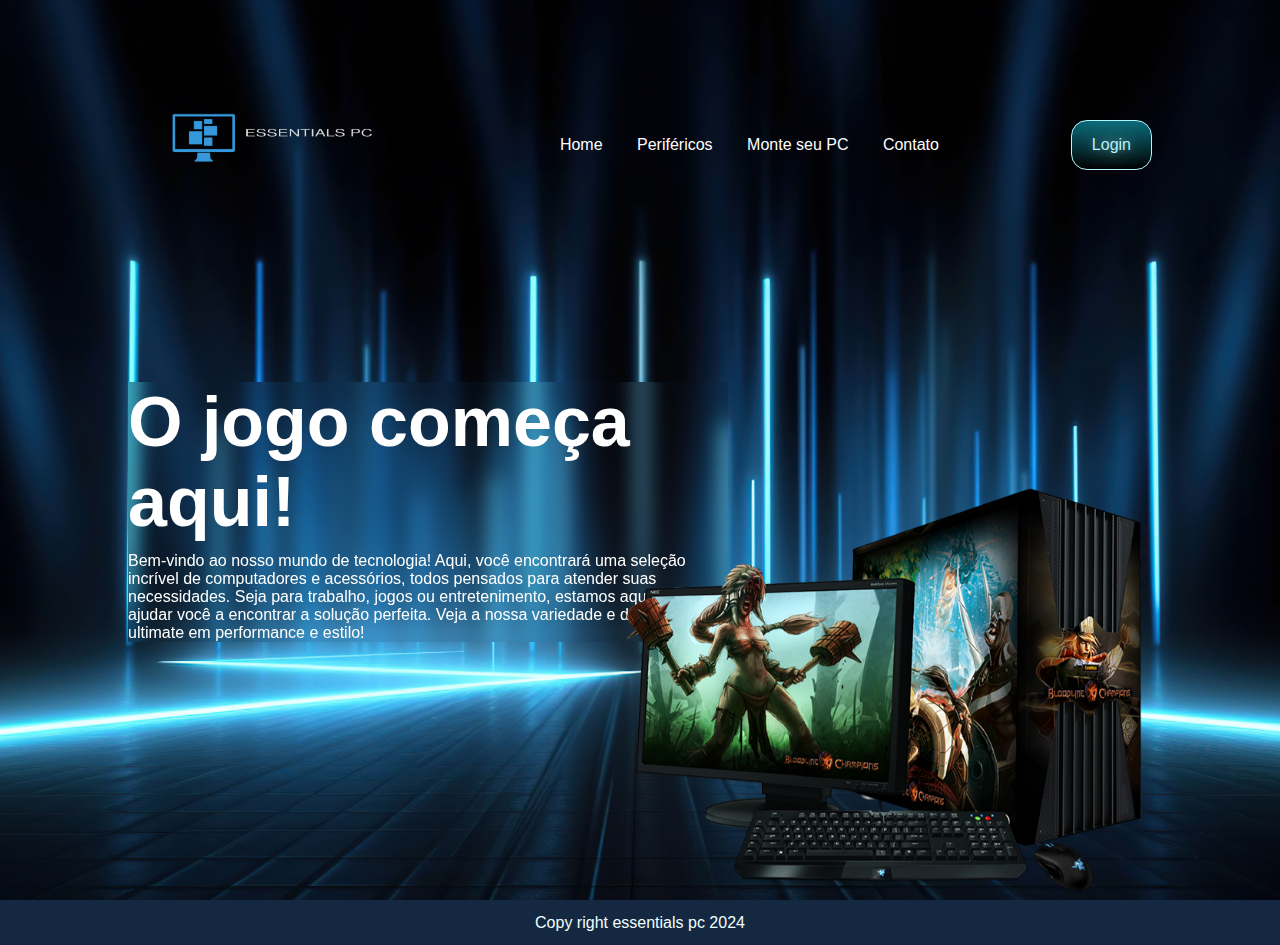
<file: index.html>
<!DOCTYPE html>
<html lang="en">
<head>
    <meta charset="UTF-8">
    <meta name="viewport" content="width=device-width, initial-scale=1.0">
    <title>Essentials PC</title>
    <link rel="stylesheet" href="style.css">
    <link rel="preconnect" href="https://fonts.googleapis.com">
<link rel="preconnect" href="https://fonts.gstatic.com" crossorigin>
<link href="https://fonts.googleapis.com/css2?family=Roboto:ital,wght@0,100;0,300;0,400;0,500;0,700;0,900;1,100;1,300;1,400;1,500;1,700;1,900&display=swap" rel="stylesheet">
<style>
    *{
        margin: 0;
        padding: 0;
    
    }
  

    
    footer{
        background: #142841;
        display: flex;
        justify-content: center;
        align-items: center;
        height: 5vh;
        position: absolute;
        width: 100%;
        color: azure;
    }



</style>
</head>
<body>
    <header></header>
    
    <div class="hero">
        
        <nav>
            <img src="./logo.svg" class="logo" width="250" height="250">  
            
            <ul class="navlist">
                <li><a href="#">Home</a></li>
                <li><a href="perfifericos.html">Periféricos</a></li>
                <li><a href="pc.html">Monte seu PC</a></li>
                <li><a href="contato.html">Contato</a></li> 
                
                       

            </ul>
           
            <div>
           
                <a  class="neon-btn" href="https://brunon10.github.io/primeiro-site/" target="_blank">Login</a>
                
            </div>
        </nav>
        <div class="content">
            <h1>O jogo começa aqui!</h1>
            <p>
                Bem-vindo ao nosso mundo de tecnologia! Aqui, você encontrará uma seleção incrível de computadores e acessórios, todos pensados para atender suas necessidades. Seja para trabalho, jogos ou entretenimento, estamos aqui para ajudar você a encontrar a solução perfeita. Veja a nossa variedade e descubra o ultimate em performance e estilo!</p>
        </div>
        </div>
    </div>
    <img src="./pc1.png" class="feature-img">
    <footer>Copy right essentials pc 2024</footer>
    
</body>
</html>
</file>
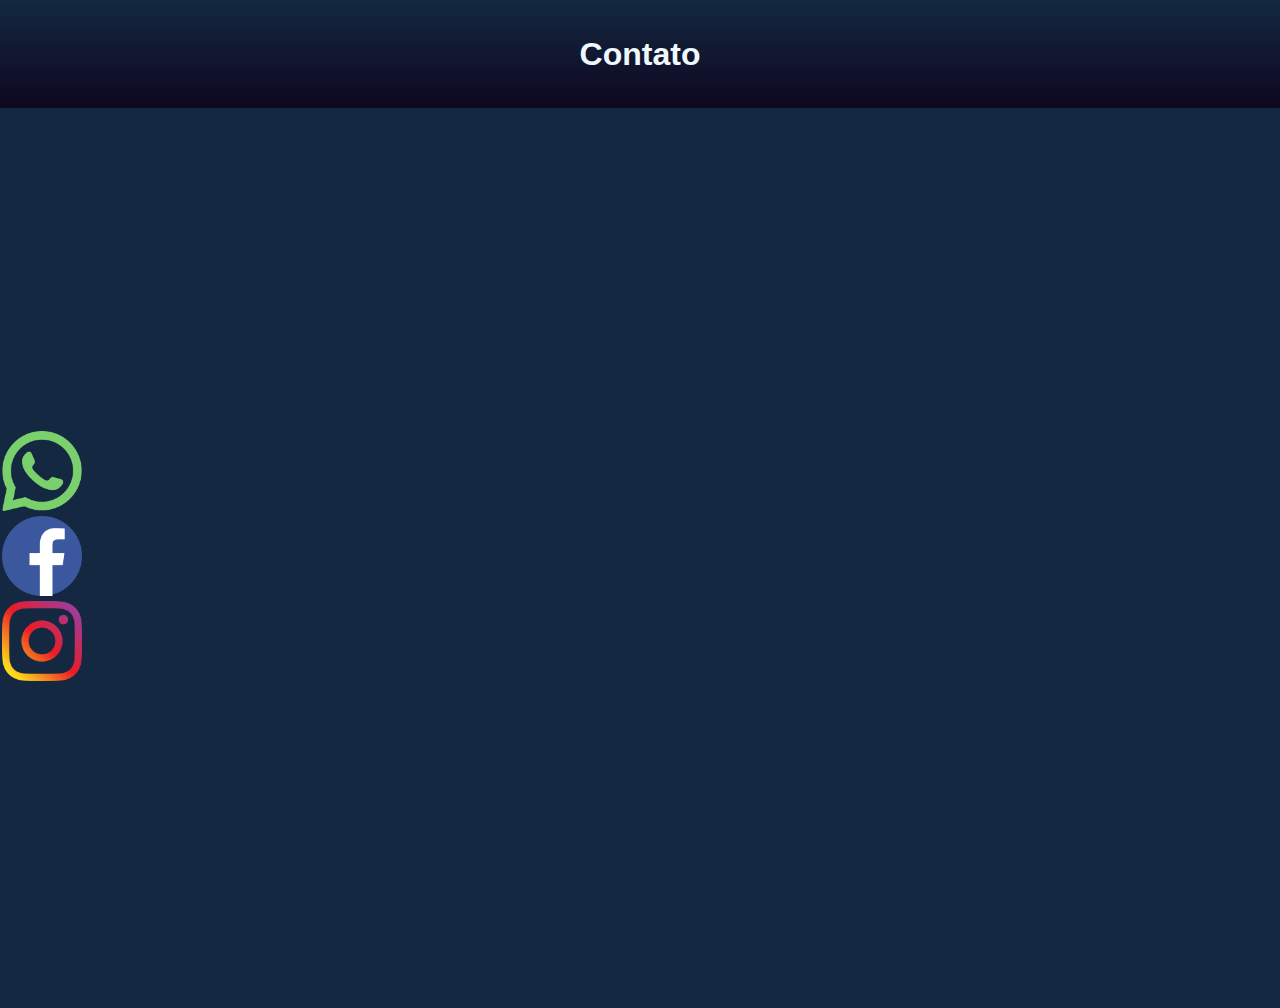
<file: contato.html>
<!DOCTYPE html>
<html lang="en">
<head>
    <meta charset="UTF-8">
    <meta name="viewport" content="width=device-width, initial-scale=1.0">
    <title>Contato</title>
    <link href='https://unpkg.com/boxicons@2.1.4/css/boxicons.min.css' rel='stylesheet'>
    <style>
        *{
            margin: 0;
            padding: 0;

        }

        body{
            font-family: 'Poppins', sans-serif;
            background-color: #142841;
        }
       
     

        header{
            background: cadetblue;
            color: aliceblue;
        }

        header,
        footer{
            display: flex;
            justify-content: center;
            align-items: center;
            height: 12vh;
            background: linear-gradient(#142841, rgb(14, 7, 32));
          
            
        }
        main{
            height: 100vh;
            display: flex;
            flex-direction: flex;
            justify-content: space;
            align-items: center;

        }

        .item {
            width: flex;
            height: auto;
            border-radius: .25em;
            margin: 1px;
            border-radius: 5px;
            justify-content: center;
           
           
        }
        .image{
            width: 80px;
            height: auto;
            
        }
        
        
        
     
    </style>
</head>
<body>
    
    <header><h1>Contato<h1></header>
    <main>
       
        <div class="item">
           
            <div class="item"><img src="./zap.png" alt="" class="image"></div>
            <h1></h1>
            <div class="item"><img src="./face.png" alt="" class="image"></div>
            <div class="item"><img src="./inst.png" alt="" class="image"></div>
        </div>
    </main>
    
    


    
    
</body>
</html>
</file>
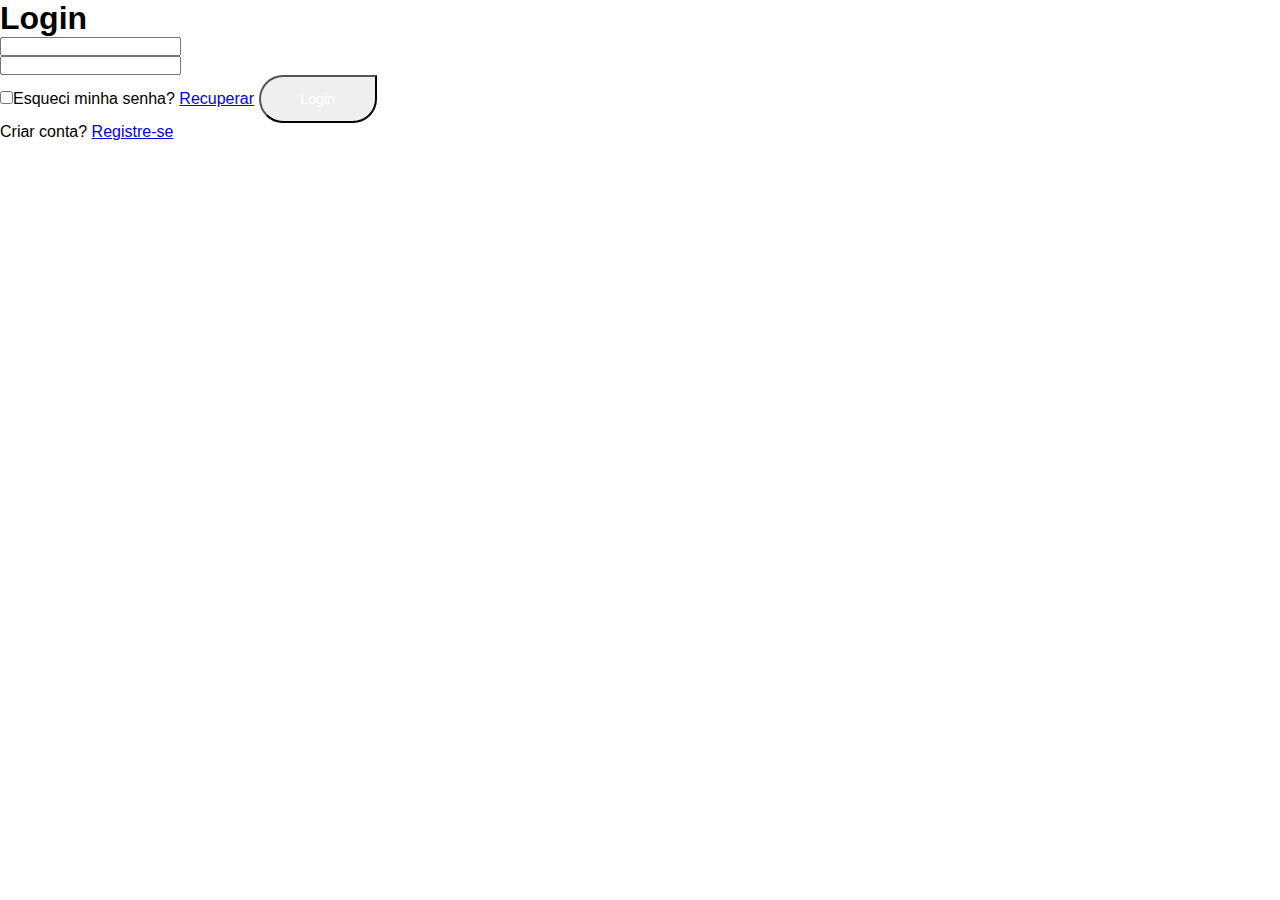
<file: login.html>
<!DOCTYPE html>
<html lang="en">
<head>
    <meta charset="UTF-8">
    <meta name="viewport" content="width=device-width, initial-scale=1.0">
    <title>Login</title>
    <link rel="stylesheet" href="style.css">
</head>
<body>
    <div class="wrapper">
        <form action="">
            <h1>Login</h1>
            <div class="input-box">
                <input type="text" placenolder="Nome do Usuário"
                required>
            </div>
             <div class="input-box">
                <input type="Senha" placenolder="Senha"
                required>
            </div>
            <div></div>
            <label><input type='checkbox'>Esqueci minha senha?</label>
            <a href="#">Recuperar</a>
            <button type="submit" class="btn">Login</button>
            <div class="Link de registro"></div>
            <p>Criar conta? <a href="#">Registre-se</a></p>
        </form>
    </div>
    
</body>
</html>
</file>
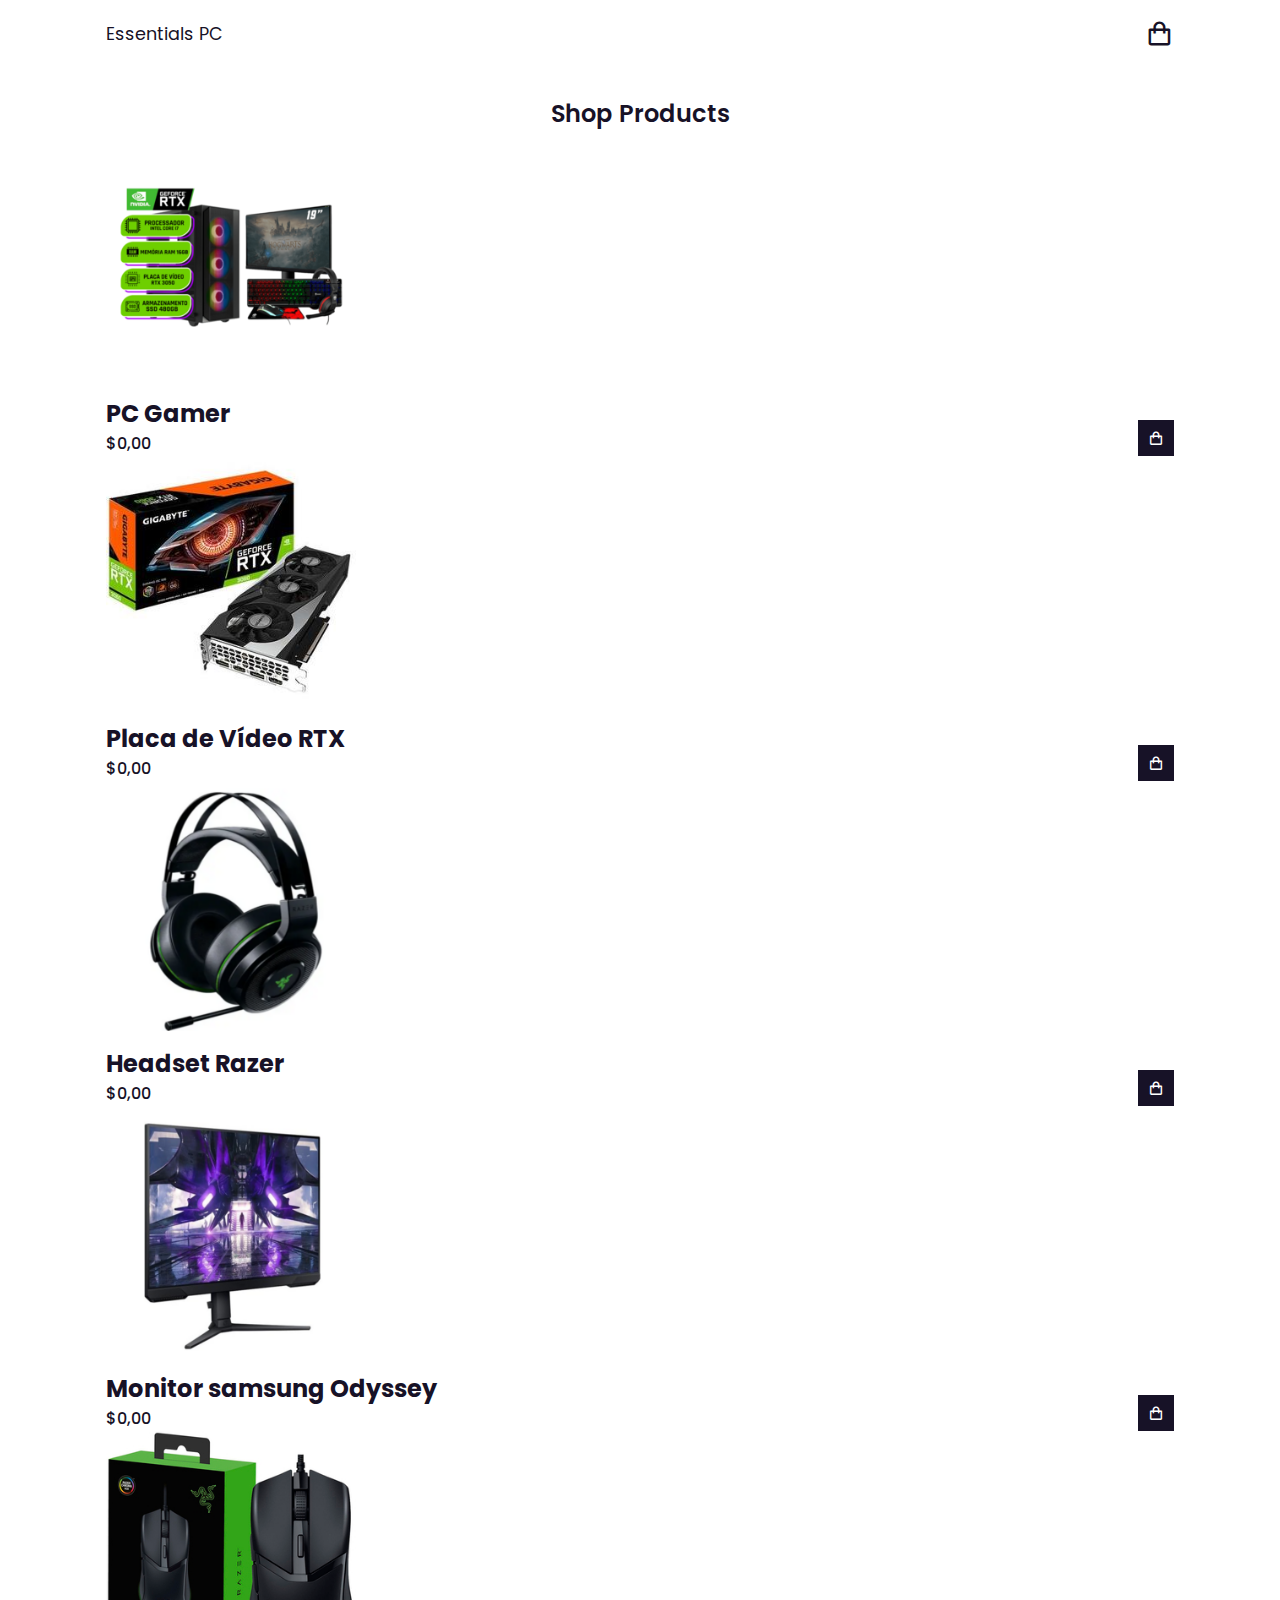
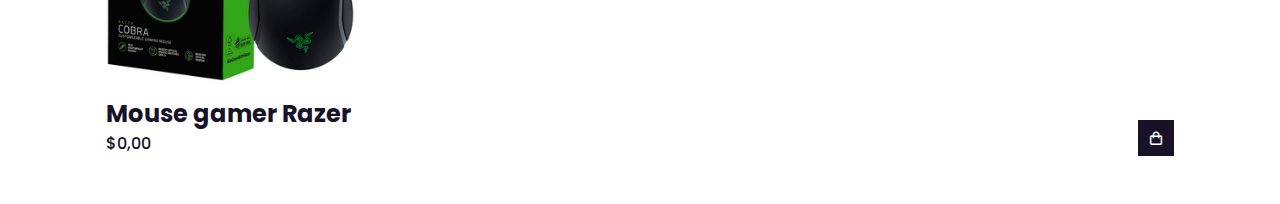
<file: pc.html>
<!DOCTYPE html>
<html lang="en">
<head>
    <meta charset="UTF-8">
    <meta name="viewport" content="width=device-width, initial-scale=1.0">
    <title>monte seu pc</title>
    <link rel="stylesheet" href="style2.css">

    <link href='https://unpkg.com/boxicons@2.1.4/css/boxicons.min.css' rel='stylesheet'>
</head>
<body>
    <header>
        <div class="nav container">
            <a href="#" class="logo">Essentials PC</a>

            <i class="bx bx-shopping-bag" id="cart-icon"></i>

        </div>
    </header>
    <section class="shop container">
        <h2 class="section-title">Shop Products</h2>
        <div class="shop-content">

        </div>
        <div class="product-box">
            <img src=./img1.png alt="" class="product-img">
            <h2 class="product-title">PC Gamer</h2>
            <span class="price">$0,00</span>
            <i class="bx bx-shopping-bag add-cart"></i>
        </div>
        <div class="product-box">
            <img src=./img2.jpg alt="" class="product-img">
            <h2 class="product-title">Placa de Vídeo RTX </h2>
            <span class="price">$0,00</span>
            <i class="bx bx-shopping-bag add-cart"></i>
        </div>

        <div class="product-box">
            <img src=./img3.png alt="" class="product-img">
            <h2 class="product-title">Headset Razer</h2>
            <span class="price">$0,00</span>
            <i class="bx bx-shopping-bag add-cart"></i>
        </div>

        <div class="product-box">
            <img src=./img5.png alt="" class="product-img">
            <h2 class="product-title">Monitor samsung Odyssey </h2>
            <span class="price">$0,00</span>
            <i class="bx bx-shopping-bag add-cart"></i>
        </div>

        <div class="product-box">
            <img src=./img4.jpg alt="" class="product-img">
            <h2 class="product-title">Mouse gamer Razer</h2>
            <span class="price">$0,00</span>
            <i class="bx bx-shopping-bag add-cart"></i>
        </div>


    </section>
</body>
</html>
</file>
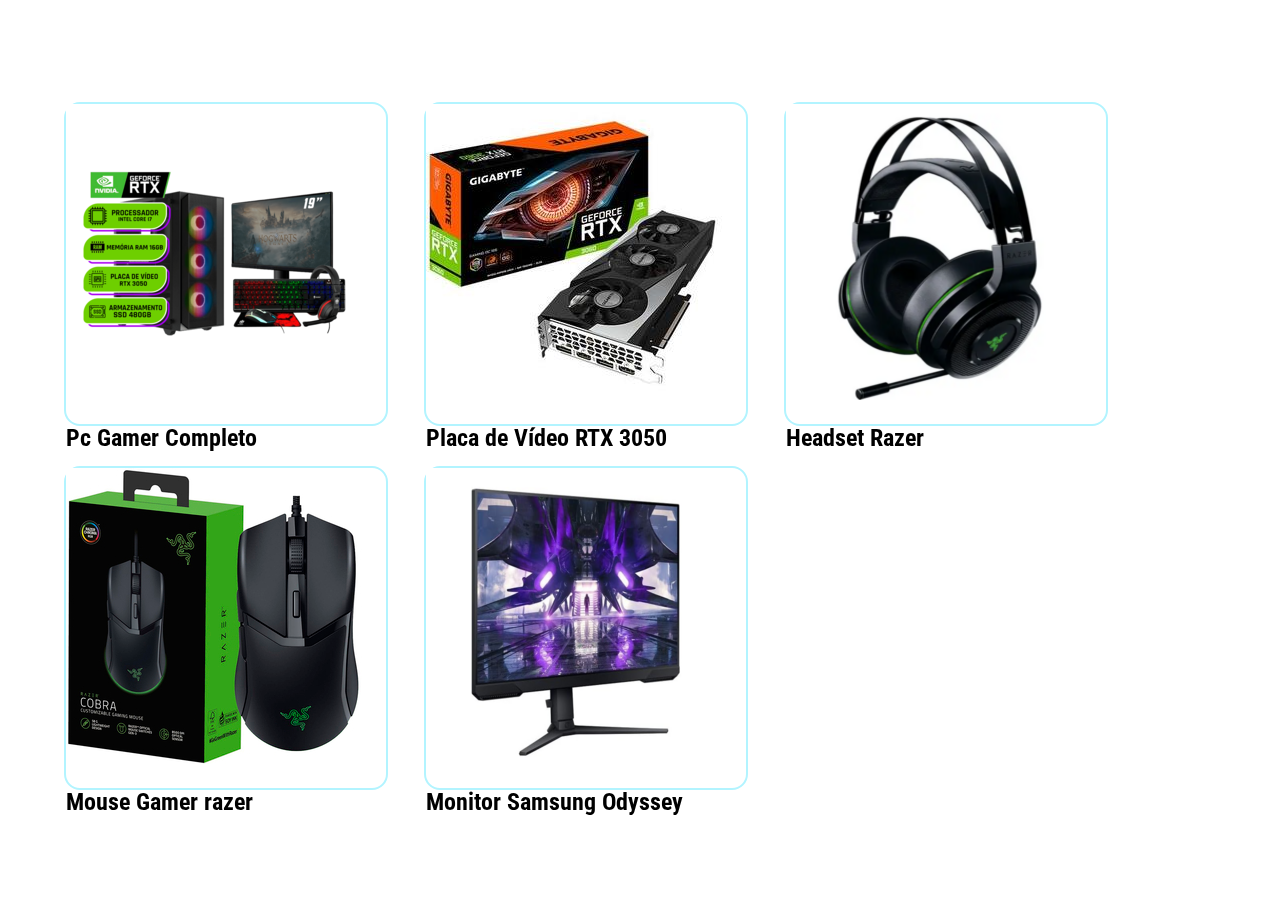
<file: perfifericos.html>
<!DOCTYPE html>
<html lang="en">
<head>
    <meta charset="UTF-8">
    <meta name="viewport" content="width=device-width, initial-scale=1.0">
    <title>Periféricos</title>
    <link rel="preconnect" href="https://fonts.googleapis.com">
<link rel="preconnect" href="https://fonts.gstatic.com" crossorigin>
<link href="https://fonts.googleapis.com/css2?family=Roboto+Condensed:ital,wght@0,100..900;1,100..900&display=swap" rel="stylesheet">
</head>
<style>
    
    
   body{
    background: #ffffff;
    min-height: 100vh;
    margin: 0;
    align-content: center;
    
   }
   .galeria{
    border-radius: .5em .5em 0;
    background-color: transparent;
    backdrop-filter: blur(5px);
    border: 1px;
    padding: 3em;
    font-family: "Roboto Condensed", sans-serif;
    font-optical-sizing: auto;
    font-weight: normal;
    font-style: normal;
   }

   .item {
    width: 20em;
    height: 20em;
    border-radius: .25em;
    background-color: white;
    margin: 1em;
    display: inline-block;
    border-radius: 16px;
    border: 2px solid #b2f4ff;
   }
  

.roboto {
  font-family: "Roboto Condensed", sans-serif;
  font-optical-sizing: auto;
  font-weight: normal;
  font-style: normal;

}









</style>
</head>
<body>

 



    <div class="galeria">
        <div class="item"><img src="./img1.png"><h2>Pc Gamer Completo </h2></div>
        <div class="item"><img src="./img2.jpg"><h2>Placa de Vídeo RTX 3050 </h2></div>
        <div class="item"><img src="./img3.png"><h2>Headset Razer </h2></div>
        <div class="item"><img src="./img4.jpg"><h2>Mouse Gamer razer</h2></div>
        <div class="item"><img src="./img5.png"><h2>Monitor Samsung Odyssey</h2></div>

    </div>
    

    </div>


    
    
    
</body>
</html>
</file>
<file: style.css>
*{
    margin: 0;
    padding: 0;
    box-sizing: border-box;
    font-family: 'Poppins', sans-serif;
}


.hero{
    width: 100%;
    min-height: 100vh;
    background-image: url(fundo1.jpg);
    background-position: center;
    background-size: cover;
    padding: 10px 10%;
    overflow: hidden;
    position: relative;
}
nav{
    padding: 10px 0;
    display: flex;
    align-items: center;
    justify-content: space-between;

}

.logo{
   width: 300px; 
}

nav ul li{
    display: inline-block;
    list-style: none;
    margin: 10px 15px;
}
nav ul li a{
    text-decoration: none;
    color: #fff;
    font-weight: 400;

}

.login-btn{
    text-decoration: none;
    color: #fff;
    border: solid;
    padding: 5px;
  
}
.btn{

    display: inline-block;
    text-decoration: none;
    padding: 14px 40px;
    color: #fff;
    background-image: linear-gradient(45deg,red, blue,);
    font-size: 14px;
    border-radius: 30px;
    border-top-right-radius: 0;
}


.content{
    
    margin-top: 10%;
    max-width: 600px;
    background-color: transparent;
    backdrop-filter: blur(10px);
    font-family: "Roboto Condensed", sans-serif;
    font-optical-sizing: auto;
    font-weight: normal;
    font-style: normal;

}
.content h1{
    font-size: 70px;
    color: #fff;
}
.content p{
    margin: 10px 0 30px;
    color: #ffffff;
}

.btn:hover{
    border-top-right-radius: 30px;
}

.feature-img{
    width: 530px;
    position: absolute;
}
.anim{
    opacity: 0;
    transform: translateY(30px);
    animation: moveup 0.5s linear forwards;
}

  .feature-img{
    width: 530x;
    position: absolute;
    bottom: 0;
    right: 10%;
  }
  .text.css{
    text-decoration: none;
    color: rgb(22, 22, 219);
    border: solid;
    padding: 4px;
  }

.neon-btn{
    background: linear-gradient(#0a6a7a, black);
    display: inline-block;
    text-decoration: none;
    color: #b2f4ff;
    border: 1px solid #b2f4ff;
    padding: 15px 20px;
    border-radius: 16px;

    text-shadow: 0 0 8px rgba(255, 255, 255, 0.3), 0 0 29px #b2f4ff;

}
</file>
<file: style2.css>
@import url('https://fonts.googleapis.com/css2?family=Poppins:ital,wght@0,100;0,200;0,300;0,400;0,500;0,600;0,700;0,800;0,900;1,100;1,200;1,300;1,400;1,500;1,600;1,700;1,800;1,900&display=swap');
*{
    font-family: 'Poppins', sans-serif;
    margin: 0;
    padding: 0;
    scroll-padding-top: 2rem;
    scroll-behavior: smooth;
    box-sizing: border-box;
    list-style: none;
    text-decoration: none;

}

:root{
    --main-color: blue;
    --text-color: #171227;
    --bg-color: #fff;
}

img{
    width: 100%;
}

body{
    color: var(--text-color);
}
.container{
    max-width: 1068px;
    margin: auto;
    width: 100%;
}
section{
    padding: 4rem 0 3rem;
}

header{
    position: fixed;
    top: 0;
    left: 0;
    width: 100%;
    background: var(--bg-color);
    box-shadow: 0 1px 4px hs1(0 4% 15% / 10%);
    z-index: 100;
    text-colo
    
}


.nav{
    display: flex;
    align-items: center;
    justify-content: space-between;
    padding: 20px 0;

}

.logo{
    font-size: 1.1rem;
    color: var(--text-color);
    font-weight: 400;
}


#cart-icon{
    font-size: 1.8rem;
    cursor: pointer;


}

.section-title{
    font-size: 1.5rem;
    font-weight: 600;
    text-align: center;
}

.shop{
    margin-top: 2rem;
}
.shop-content{
    display: grid;
    grid-template-columns: repeat(auto-fit), minmax(200px, auto);

}

.product-box{
    position: relative;
}
.product-box:hover {
    padding: 10px;
    border: 1px solid var(--text-color);
    transition: 0.4s;
}

.product-img{
    width: 250px;
    height: auto;
    margin-bottom: 0.5rem;
}

.product-tittle{
    font-size: 1.1rem;
    font-weight: 600;
    text-transform: uppercase;
    margin-bottom: 0.5rem;
}

.price{
    font-weight: 500;
}

.add-cart{
    position: absolute;
    bottom: 0;
    right: 0;
    background: var(--text-color);
    color: var(--bg-color);
    padding: 10px;
    cursor: pointer;
}
</file>
